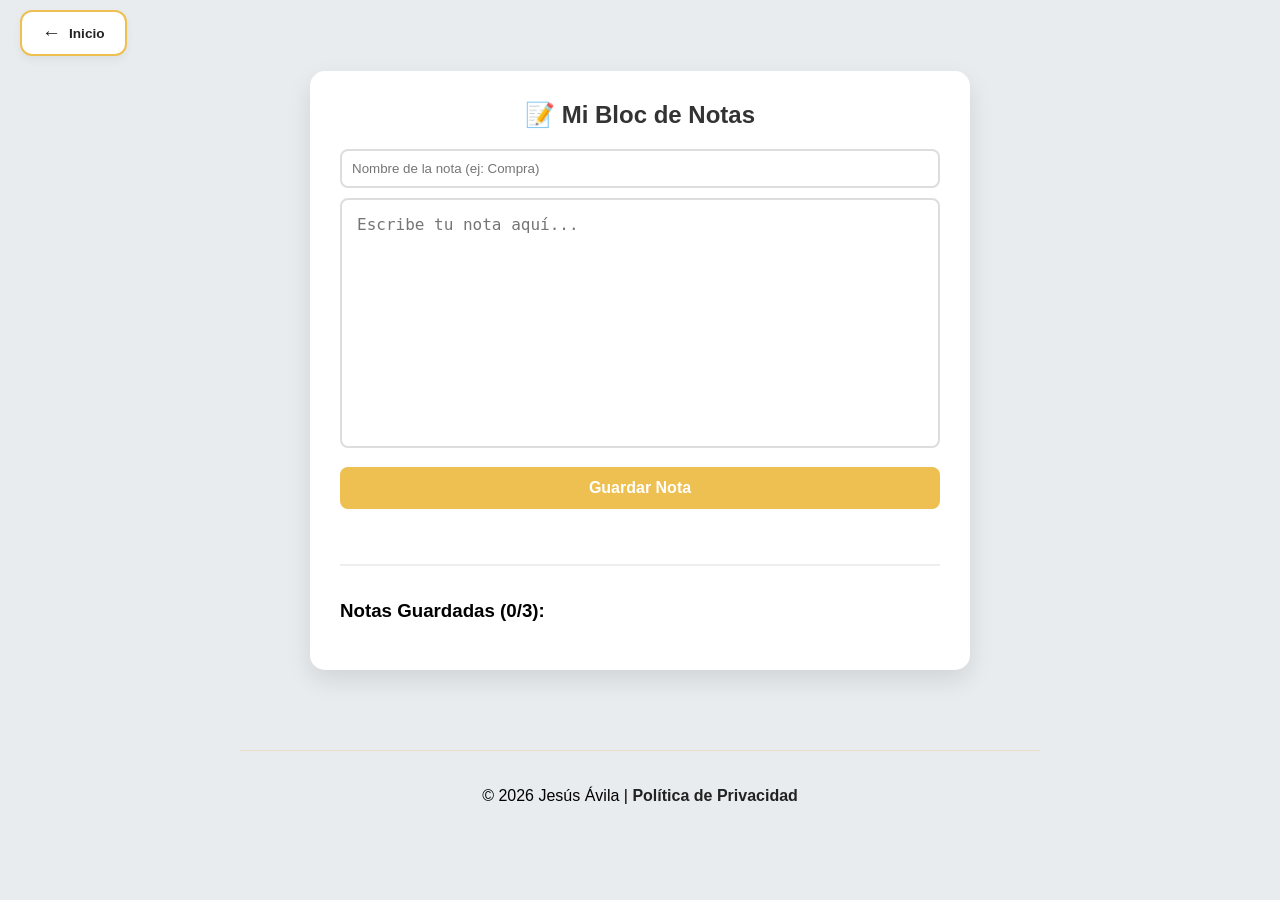
<file: blocnotas.html>
<!DOCTYPE html>
<html lang="es">
<head>
    <meta charset="UTF-8">
    <meta name="viewport" content="width=device-width, initial-scale=1.0">
    <title>Bloc de Notas Pro</title>
    <link rel="icon" href="fotosmiprimeraweb/logoblocnotas.png" type="image/png">
    <link rel="stylesheet" href="blocnotas.css">
</head>
<body>

<!-- Botón como burbuja independiente -->
<a href="index.html" class="burbuja-volver">
    <span class="flecha">←</span> Inicio
</a>

<div class="contenedor">
    <h2>📝 Mi Bloc de Notas</h2>
    
    <!-- Cuadro para el nombre de la nota -->
    <input type="text" id="nombreNota" placeholder="Nombre de la nota (ej: Compra)">
    
    <textarea id="textoNota" placeholder="Escribe tu nota aquí..."></textarea>
    
    <button class="btn-guardar" onclick="gestionarGuardado()">Guardar Nota</button>
    <p id="mensaje"></p>

    <div id="listaNotasGuardadas">
        <!-- Aquí aparecerán las 3 notas -->
    </div>
</div>

<div class="contenido-principal">
        </div>

    <footer class="mi-footer">
        <p>© 2026 Jesús Ávila | <a href="privacidad.html">Política de Privacidad</a></p>
    </footer>

<script>
    const areaTexto = document.getElementById('textoNota');
    const mensaje = document.getElementById('mensaje');
    
    // Al abrir, cargamos lo que haya en LocalStorage
    window.onload = () => {
        const notaGuardada = localStorage.getItem('miNotaPersonal');
        if (notaGuardada) {
            areaTexto.value = notaGuardada;
        }
    };

    // Función para guardar
    function guardarNota() {
        const contenido = areaTexto.value;
        localStorage.setItem('miNotaPersonal', contenido);
        
        mensaje.innerText = "✓ Nota guardada en el navegador";
        setTimeout(() => mensaje.innerText = "", 2500);
    }
</script>
    <script src="blocnotas.js"></script>
</body>
</html>
</file>
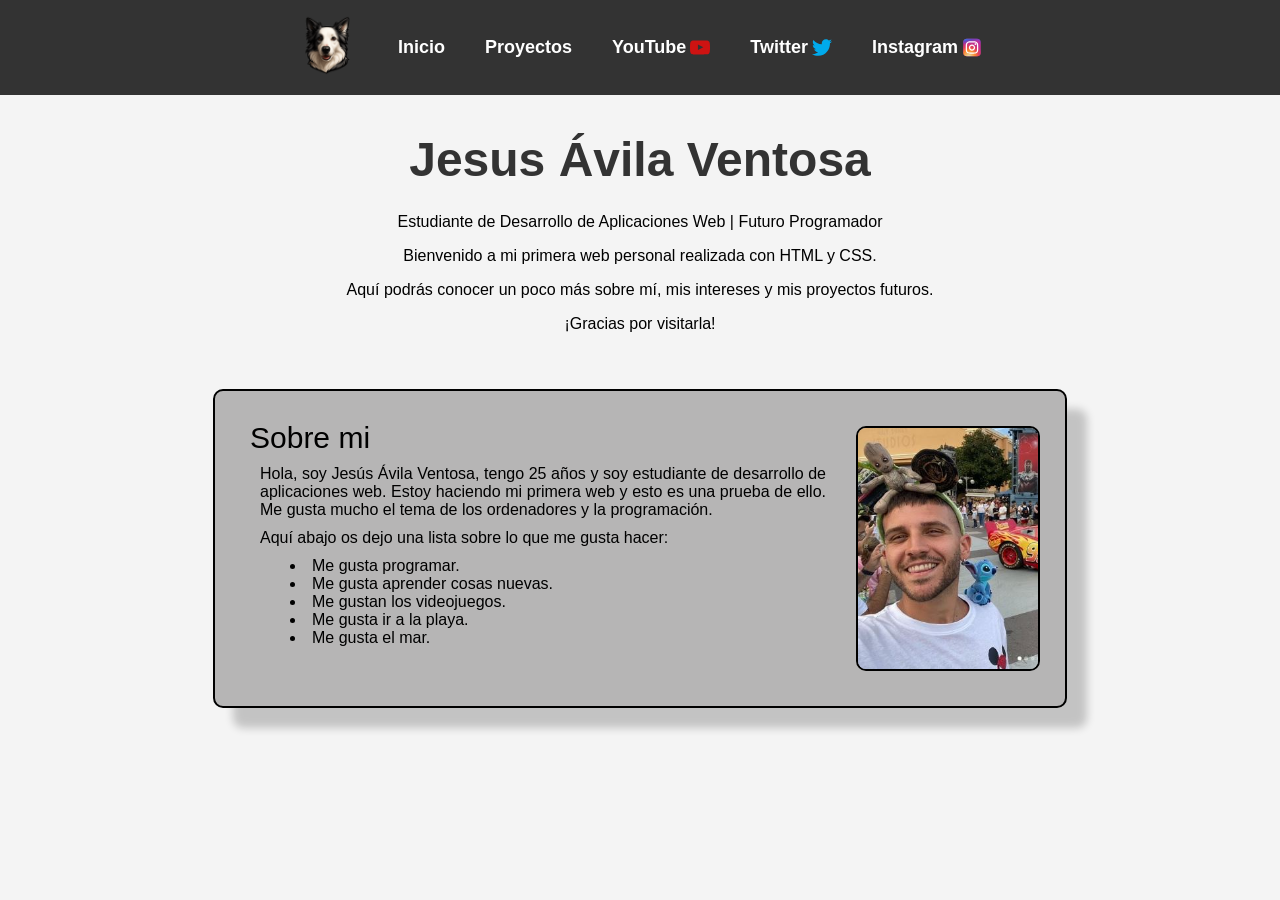
<file: inicio.html>
<!DOCTYPE html>
<html lang="es">
<head>
    <meta charset="UTF-8">
    <meta name="viewport" content="width=device-width, initial-scale=1.0">
    <title>Mi Primera Web</title>
    <!-- Código Css -->
    <link rel="stylesheet" href="web.css">
    <link rel="stylesheet" href="proyectos.html">


<head>
<body>
    
    <nav class="menu-navegacion">
        <ul class="nav-lista">
            <li class="inicio-izqarr"><a href="inicio.html">Inicio</a></li>
            <li class="sobre-izqaba"><a href="proyectos.html">Proyectos</a></li>
            <!-- ---------------------------- -->
            <li class="logo logo-movil">
                <a href="kira.html">   
                <img src="fotosmiprimeraweb/logo.png" alt="Logo" width="60">        
                </a>    
            </li>  
            <!-- ---------------------------- -->
            <li class="redes-derecha"><a href="https://www.youtube.com/@xxtheseedycrewxx7580">YouTube <img src="fotosmiprimeraweb/yt.svg" alt="YouTube" width="20"></a></li>
            <li class="redes-derecha"><a href="https://x.com/Jesusavi_0">Twitter <img src="fotosmiprimeraweb/twtt.svg" alt="Twitter" width="20"></a></li>
            <li class="redes-derecha"><a href="https://www.instagram.com/jesusavila_0/">Instagram <img src="fotosmiprimeraweb/insta.svg" alt="Instagram" width="20"></a></li>
        </ul>
    </nav>

    <header id="Inicio" class="portada">
        <h1>Jesus Ávila Ventosa</h1>
        <div class="frase-bienvenida portada-redes">
            <p>Estudiante de Desarrollo de Aplicaciones Web | Futuro Programador</p>
            <p>Bienvenido a mi primera web personal realizada con HTML y CSS.</p>
            <p>Aquí podrás conocer un poco más sobre mí, mis intereses y mis proyectos futuros.</p>
            <p>¡Gracias por visitarla!</p>
        </div>
       </header>

    <div id="sobre-mi" class="contenedor-sobremi" >
        <img src="fotosmiprimeraweb/Micara.JPG" alt="Foto de Jesús Ávila" class="foto-derecha">

            <p class="palabraSobremi">Sobre mi</p>
            <p class="textosobremi">
                Hola, soy Jesús Ávila Ventosa, tengo 25 años y soy estudiante de desarrollo de aplicaciones web. 
                Estoy haciendo mi primera web y esto es una prueba de ello. Me gusta mucho el tema de los ordenadores y la programación.
            </p>
            <p class="textosobremi-pegado">
                Aquí abajo os dejo una lista sobre lo que me gusta hacer:
            </p>
           
            <ul class="bordes-lista">
            <li>Me gusta programar.</li>
            <li>Me gusta aprender cosas nuevas.</li>
            <li>Me gustan los videojuegos.</li>
            <li>Me gusta ir a la playa.</li>
            <li>Me gusta el mar.</li>
            </ul>   

    </div>








        
 
        
        
       



</body>

</html>
</file>
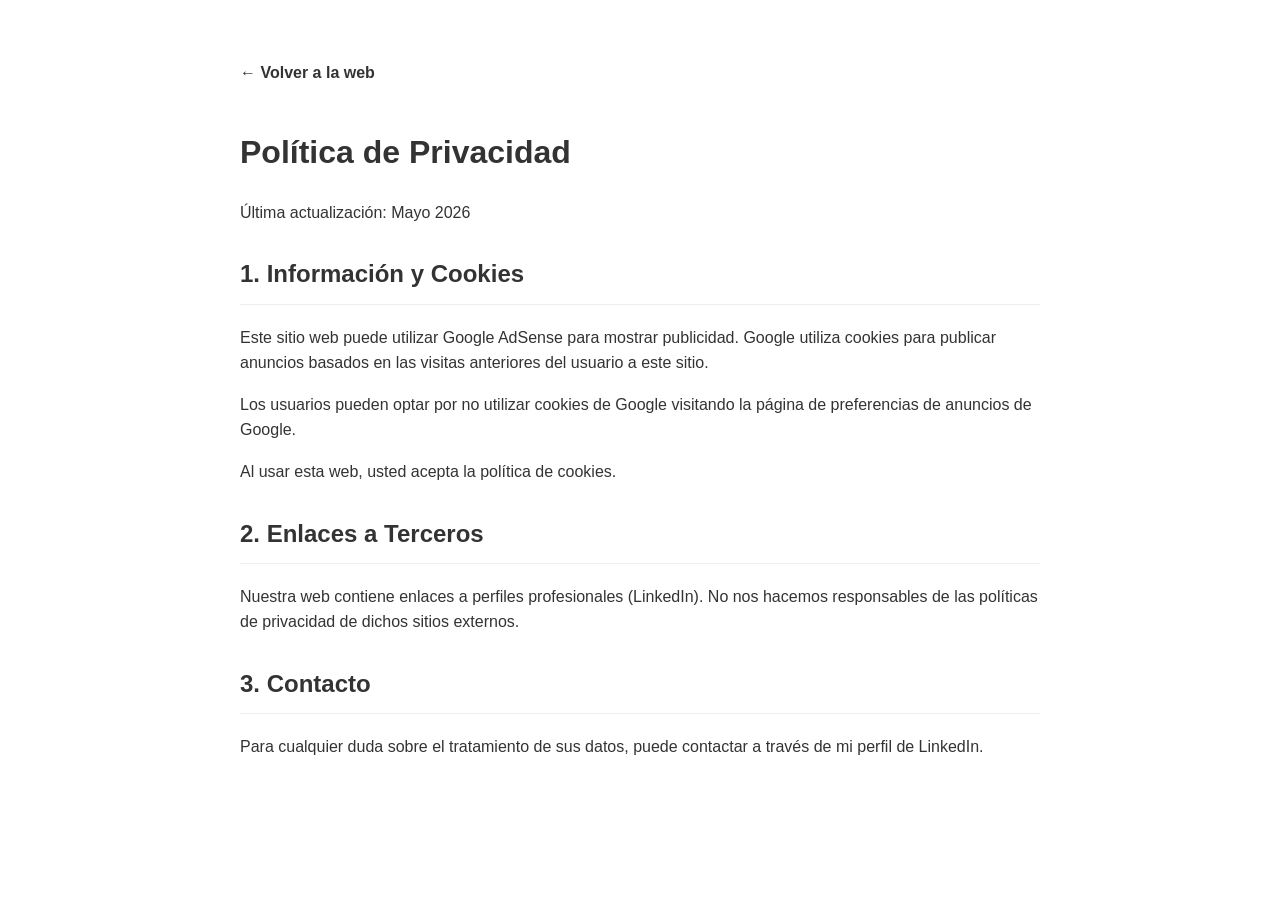
<file: privacidad.html>
<!DOCTYPE html>
<html lang="es">
<head>
    <meta charset="UTF-8">
    <meta name="viewport" content="width=device-width, initial-scale=1.0">
    <title>Política de Privacidad - Jesús Ávila</title>
    <link rel="icon" href="fotosmiprimeraweb/logo.png" type="image/png">
    <style>
        body { font-family: sans-serif; line-height: 1.6; color: #333; max-width: 800px; margin: 40px auto; padding: 20px; }
        h1 { color: #333; }
        h2 { border-bottom: 1px solid #eee; padding-bottom: 10px; margin-top: 30px; }
        .back-link { display: inline-block; margin-bottom: 20px; text-decoration: none; color: #333; font-weight: bold; }
    </style>
</head>
<body>
    <a href="index.html" class="back-link">← Volver a la web</a>
    <h1>Política de Privacidad</h1>
    <p>Última actualización: Mayo 2026</p>

    <h2>1. Información y Cookies</h2>
    <p>Este sitio web puede utilizar Google AdSense para mostrar publicidad. Google utiliza cookies para publicar anuncios basados en las visitas anteriores del usuario a este sitio.</p>
    <p>Los usuarios pueden optar por no utilizar cookies de Google visitando la página de preferencias de anuncios de Google.</p>
    <p>Al usar esta web, usted acepta la política de cookies.</p>
    
    <h2>2. Enlaces a Terceros</h2>
    <p>Nuestra web contiene enlaces a perfiles profesionales (LinkedIn). No nos hacemos responsables de las políticas de privacidad de dichos sitios externos.</p>

    <h2>3. Contacto</h2>
    <p>Para cualquier duda sobre el tratamiento de sus datos, puede contactar a través de mi perfil de LinkedIn.</p>
</body>
</html>
</file>
<file: blocnotas.css>
/* blocnotas.css */

body {
    font-family: 'Segoe UI', Tahoma, Geneva, Verdana, sans-serif;
    padding: 20px;
    padding-top: 10px !important;
    margin-top: 0px !important;
    background-color: #e9ecef;
    margin: 0;
}

.contenedor {
    max-width: 600px;
    margin: 0px auto;
    background: white;
    padding: 30px;
    border-radius: 15px;
    box-shadow: 0 10px 25px rgba(0,0,0,0.1);
}

h2 {
    color: #333;
    margin-top: 0;
    text-align: center;
}

textarea {
    width: 100%;
    height: 250px;
    margin-bottom: 15px;
    border: 2px solid #ddd;
    border-radius: 8px;
    padding: 15px;
    box-sizing: border-box;
    resize: none;
    font-size: 16px;
    outline: none;
    transition: border-color 0.3s;
}

textarea:focus {
    border-color: #eebf51;
}

button {
    width: 100%;
    padding: 12px;
    background-color: #eebf51;
    color: white;
    border: none;
    border-radius: 8px;
    font-size: 16px;
    font-weight: bold;
    cursor: pointer;
    transition: background 0.3s;
}

button:hover {
    background-color: #222222;
}

/* Estilos para los mensajes informativos */
#mensaje {
    font-weight: bold;
    text-align: center;
    min-height: 20px;
    margin-top: 10px;
    transition: all 0.3s ease;
}

.msg-exito {
    color: #28a745; /* Verde */
}

.msg-error {
    color: #dc3545; /* Rojo */
}

/* Estilo para las notas guardadas abajo */
#listaNotasGuardadas {
    margin-top: 25px;
    border-top: 2px solid #eee;
    padding-top: 15px;
}

.tarjeta-nota {
    background: #f9f9f9;
    padding: 10px;
    border-left: 5px solid #eebf51;
    margin-bottom: 10px;
    border-radius: 4px;
    display: flex;
    justify-content: space-between;
    align-items: center;
}

.tarjeta-nota strong {
    color: #333;
    font-size: 0.9em;
}

.btn-borrar {
    background: #ff4444 !important;
    width: auto !important;
    padding: 5px 10px !important;
    font-size: 12px !important;
}

#nombreNota {
    width: 100%;
    padding: 10px;
    margin-bottom: 10px;
    border: 2px solid #ddd;
    border-radius: 8px;
    box-sizing: border-box;
}


/* Estilo del cuerpo de la nota (el "interior del libro") */
.cuerpo-nota {
    display: none; /* Oculto por defecto */
    padding: 15px;
    background-color: #fff;
    border: 1px solid #eee;
    border-top: none;
    border-radius: 0 0 8px 8px;
    font-size: 0.95em;
    color: #444;
    line-height: 1.4;
    white-space: pre-wrap; /* Mantiene los saltos de línea */
}

.cuerpo-nota * {
    margin-top: 0 !important;
    padding-top: 0 !important;
}

/* Ajuste para la cabecera de la nota */
.tarjeta-nota {
    cursor: pointer; /* Que se vea que se puede clicar */
    margin-bottom: 0; /* Para que pegue con el cuerpo */
    border-radius: 8px 8px 0 0;
}

/* Clase que añadiremos con JS para mostrarlo */
.abierto {
    display: block !important;
}

/* Burbuja independiente - Estilo Pastel/Arena */
.burbuja-volver {
    display: inline-flex;
    align-items: center;
    text-decoration: none;
    background-color: #ffffff;
    color: #222222; /* Tu color de hover para el texto */
    padding: 10px 20px;
    border-radius: 12px;
    font-weight: bold;
    font-size: 0.85em;
    box-shadow: 0 4px 10px rgba(0, 0, 0, 0.05);
    border: 2px solid #eebf51; /* Tono arena suave */
    margin-bottom: 15px;
    transition: all 0.3s ease;
}

.burbuja-volver:hover {
    border-color: #222222; /* Tu color de botón */
    color: #eebf51;
    background-color: #ffffff;
    transform: translateX(-5px);
}

.burbuja-volver .flecha {
    margin-right: 8px;
    font-size: 1.4em;
}

/* Centra el bloque de contenido */
.contenido-principal {
    max-width: 800px;
    margin: 0 auto; /* Centra horizontalmente */
    padding: 20px;
}

/* Centra el texto y el bloque del footer */
.mi-footer {
    max-width: 800px;
    margin: 40px auto 20px auto; /* Centra el footer y le da espacio arriba */
    text-align: center; /* Centra el texto por dentro */
    border-top: 1px solid #eaddca; /* Una línea fina color arena para separar */
    padding-top: 20px;
}

.mi-footer a {
    color: #222222;
    text-decoration: none;
    font-weight: bold;
}

.mi-footer a:hover {
    color: #eebf51; /* Tu color amarillo */
}






















@media (max-width: 600px) {
    body {
        padding-top: 15px; /* Reduce el espacio superior total */
    }

    .burbuja-volver {
        margin-bottom: 5px; /* Casi elimina el espacio debajo de la burbuja */
        padding: 8px 15px;  /* La hace un poco más compacta para móvil */
    }

    .contenedor {
        margin-top: 0;      /* Elimina cualquier margen superior residual */
        padding: 15px;      /* Aprovecha mejor el ancho de la pantalla */
        border-radius: 12px; /* Suaviza las esquinas en pantallas pequeñas */
    }
}
</file>
<file: web.css>
@charset "UTF-8";
/* CSS Document */
html {
    overflow-y: scroll;
}

body {
    font-family: Arial, Helvetica, sans-serif;
    margin: 0;
    padding: 0;
    background-color: #f4f4f4;
    padding-top: 80px !important; 
}

.portada-nueva {
    text-align: center;
    padding: 60px 20px;
    background: linear-gradient(180deg, #e2e8f0 0%, #f4f4f4 100%);
}

.tagline {
    font-size: 1.2rem;
    color: #64748b;
    margin-top: 10px;
}

.grid-layout {
    max-width: 1000px;
    margin: 0 auto 40px;
    display: grid;
    grid-template-columns: 1fr 2fr;
    gap: 20px;
    padding: 0 20px;
}

.tarjeta {
    background: white;
    border-radius: 15px;
    padding: 30px;
    border: 1px solid #ddd;
    box-shadow: 0 4px 15px rgba(0,0,0,0.05);
}

.tarjeta-foto {
    display: flex;
    flex-direction: column;
    align-items: center;
    justify-content: center;
}

.circulo-foto {
    width: 150px;
    height: 150px;
    border-radius: 50%;
    overflow: hidden;
    border: 4px solid #333;
    margin-bottom: 15px;
}

.circulo-foto img {
    width: 100%;
    height: 100%;
    object-fit: cover;
}

.cuadro-linkedin {
    display: inline-flex;
    align-items: center;
    gap: 8px;
    background-color: #0077b5;
    color: white !important;
    text-decoration: none !important;
    padding: 8px 16px;
    border-radius: 6px;
    font-size: 14px;
    font-weight: bold;
    transition: 0.3s ease;
}

.cuadro-linkedin:hover {
    background-color: #005582;
    transform: translateY(-2px);
}

.cuadro-linkedin img {
    width: 16px;
    height: 16px;
    filter: brightness(0) invert(1);
}

.tarjeta-info h3 {
    border-bottom: 3px solid #333;
    display: inline-block;
    margin-bottom: 15px;
}

.tags-container {
    display: flex;
    flex-wrap: wrap;
    gap: 15px;
    justify-content: center;
    width: 100%;
}

.tag {
    background-color: #333;
    color: white;
    padding: 12px 24px;
    border-radius: 50px;
    font-size: 14px;
    font-weight: bold;
    text-align: center;
    
    /* Esto iguala los tamaños visualmente */
    min-width: 130px;   
    display: inline-flex;
    justify-content: center;
    align-items: center;
    
    transition: all 0.3s ease;
    border: 2px solid transparent;
}

.tag:hover {
    background-color: #82b5d6;
    transform: scale(1.05);
}

.titulo-seccion {
    text-align: center;
    margin: 40px 0;
}

.fila-proyectos-nueva {
    display: flex;
    justify-content: center;
    gap: 30px;
    flex-wrap: wrap;
    padding-bottom: 50px;
}

.tarjeta-proyecto {
    background: white;
    width: 350px;
    border-radius: 15px;
    overflow: hidden;
    box-shadow: 0 5px 15px rgba(0,0,0,0.1);
    transition: 0.3s;
}

.tarjeta-proyecto:hover {
    transform: translateY(-10px);
}

.tarjeta-proyectos-mini {
    background: white;
    border-radius: 15px;
    padding: 25px;
    border: 1px solid #ddd;
    box-shadow: 0 4px 15px rgba(0,0,0,0.05);
}

.tarjeta-proyectos-mini h3 {
    margin-bottom: 15px;
    border-bottom: 3px solid #333;
    display: inline-block;
}

.proyectos-columna {
    display: flex;
    flex-direction: column;
    gap: 15px;
}

.item-proyecto {
    display: flex;
    align-items: center;
    gap: 15px;
    padding: 10px;
    border-radius: 10px;
    background: #f9f9f9;
    transition: 0.3s;
    text-decoration: none;
    color: inherit;
}

.item-proyecto:hover {
    background: #ececec;
    transform: translateX(5px);
}

.item-proyecto img {
    width: 60px;
    height: 60px;
    border-radius: 8px;
    object-fit: cover;
}

.item-proyecto div h4 {
    font-size: 16px;
    margin: 0;
}

.item-proyecto div p {
    font-size: 13px;
    color: #666;
    margin: 0;
}

a {
    text-decoration: none !important;
}

.cuadro-diario, .clase1, .clase2 {
    text-decoration: none !important;
}

a:active, a:hover, a:visited {
    text-decoration: none !important;
    border-bottom: none !important;
}

.info-proyecto {
    padding: 20px;
    text-align: center;
}
.tarjeta-gustos {
    display: flex;
    justify-content: center;
    align-items: center;
    padding: 20px;
}

.btn-proyecto {
    display: inline-block;
    margin-top: 15px;
    padding: 8px 20px;
    background: #333;
    color: white;
    text-decoration: none;
    border-radius: 5px;
    transition: 0.3s;
}

.btn-proyecto:hover { background: #3498db; }


body {
    font-family: Arial, Helvetica, sans-serif;
    margin: 0;
    padding: 0;
    background-color: #f4f4f4;
    padding-top: 80px !important; 
}

body.body-diario {
    padding-top: 120px !important;
}

body.body-noticia {
    padding-top: 120px !important;
}

.clase1 {
    font-size: 50px;
    text-align: center;
}

.contenedor-sobremi {
    border: 2px solid #000000;
    padding: 25px;
    border-radius: 10px;
    margin: 20px auto;
    max-width: 800px;
    background-color: #b6b5b5;
    overflow: hidden;
    margin-top: 20px !important;
    margin-bottom: 50px;
    box-shadow: 20px 20px 8px rgba(0, 0, 0, 0.2);
}

.palabraSobremi {
    color: #000000;
    font-size: 30px;
    text-align: left;
    margin-top: 5px;
    margin-left: 10px;
    margin-bottom: 10px !important;
}

.textosobremi { 
    margin: 10px 20px !important; 
    text-align: justify;
}

.bordes-lista {
    list-style-position: inside; 
    margin-top: 15px; 
    margin: 10px;
    text-align: justify; 
}

.textosobremi-pegado { 
    margin: 10px 20px !important; 
    text-align: justify;
}

.foto-derecha {
    float: right;
    width: 180px;
    height: auto;
    margin: 10px auto;
    border-radius: 10px;
    border: 2px solid #000000;
    margin-left: 30px;
} 

.menu-navegacion {
    background-color: #333;
    padding: 15px 0;
    position: fixed;
    top: 0;
    width: 100%;
    z-index: 1000;
}

.menu-navegacion ul {
    list-style-type: none;
    display: flex;
    justify-content: center;
    flex-wrap: nowrap;
    align-items: center;
    margin: 0;
    padding: 0;
    width: 100%;
}

.menu-navegacion li {
    margin: 0 20px;
}

.menu-navegacion a {
    color: white;
    text-decoration: none;
    font-weight: bold;
    font-size: 18px;
    transition: 0.3s;
}

.menu-navegacion a:hover {
    color: #3498db;
}

.redes-derecha >a {
    display: flex;
    gap: 4px;
}

html {
    scroll-behavior: smooth;
}

.portada {
    height: auto !important;
    display: flex;
    flex-direction: column;
    justify-content: center;
    align-items: center;
    background-color: #f4f4f4;
    text-align: center;
    padding: 20px 0;
}

.portada h1 {
    font-size: 3rem;
    color: #333;
    margin-bottom: 10px;
}

.logo {
    order: -1;
}

.contenedor-galeria {
    display: flex;
    flex-wrap: wrap;
    justify-content: center;
    gap: 15px;
    padding: 20px;
    max-width: 1200px;
    margin: 0 auto;
}

.foto-kira{
    height: 250px;
    width: auto;
    border-radius: 20px;
    border: 2px solid #000000;
    margin: 50px;
    display: inline-block;
    transition: transform 0.3s;
    position: relative;
    top: 60px;
    object-fit: cover;
    cursor: pointer;
}

.foto-kira:hover {
    transform: scale(1.20);
    border-color: #3498db !important;
    cursor: pointer;
}

.contenedor-proyectos {
    text-align: center;
    display: flex;
    flex-direction: column;
    align-items: center;
    flex: 1;
    min-width: 300px;
}

.clase2 {
    text-align: center;
}

.cuadro-diario {
    width: 150px;
    height: 10px;
    background-color: #333;
    color: white;
    display: flex;
    justify-content: center;
    align-items: center;
    text-align: center;
    font-weight: bold;
    border-radius: 10px;
    font-family: arial black, sans-serif;
    transition: transform 0.3s ease background-color 0.3s ease;
    padding: 20px;
    box-shadow: 0 4px 8px rgba(0, 0, 0, 0.2);
}

.cuadro-diario:hover {
    transform: scale(1.05);
    background-color: #085cbd;
    cursor: pointer;
}

.fila-proyectos {
    display: flex;
    justify-content: center;
    align-items: center;
    gap: 200px;
    max-width: 900px;
    margin: 60px auto;
    padding: 0 20px;
}

.foto-proy {
    text-align: center;
    flex: 0 0 200px;
}

.foto-proy img {
    width: 450px !important;
    height: 250px !important;
    object-fit: cover;
    border-radius: 15px;
    box-shadow: 0 10px 20px rgba(0, 0, 0, 0.2);
    display: block;
    transition: all 0.3s ease;
    cursor: pointer;
}

.foto-proy img:hover {
    transform: translateY(-10px);
    filter: brightness(1.1);
    box-shadow: 0 15px 30px rgba(0,0,0,0.3);
}

.foto-proy p {
    font-size: 14px;
    font-weight: bold;
    color: #333;
}

#lightbox-contenedor {
    position: fixed;
    top: 0;
    left: 0;
    width: 100%;
    height: 100%;
    background-color: rgba(0, 0, 0, 0.85); 
    display: flex;
    justify-content: center;
    align-items: center;
    z-index: 9999;
    transition: opacity 0.2s ease, visibility 0.2s ease;
}

.lightbox-oculto { opacity: 0; visibility: hidden; }
.lightbox-visible { opacity: 1; visibility: visible; }

#imagen-ampliada {
    max-width: 90%;
    max-height: 85%;
    object-fit: contain;
    border-radius: 15px;
    box-shadow: 0 0 30px rgba(255, 255, 255, 0.2);
    border: 2px solid rgba(255, 255, 255, 0.8);
    transform: scale(0.8);
    transition: transform 0.3s ease;
}

.lightbox-visible #imagen-ampliada { transform: scale(1); }

.cerrar-lightbox {
    position: absolute;
    top: 20px;
    right: 40px;
    color: white;
    font-size: 50px;
    font-weight: bold;
    cursor: pointer;
    transition: color 0.3s ease;
}

.cerrar-lightbox:hover { color: #ff4d4d; }

.foto-kira, .contenedor-galeria, .foto-proy img, #imagen-ampliada {
    -webkit-tap-highlight-color: transparent !important;
    -webkit-user-select: none !important;
    user-select: none !important;
    outline: none !important;
}

.flip-card {
    cursor: pointer;
    border: 3px solid #333 !important; /* Borde exterior gris */
    border-radius: 50%;

}

.flip-card-inner {
    position: relative;
    width: 100%;
    height: 100%;
    text-align: center;
    transition: transform 0.6s;
    transform-style: preserve-3d;
}

.flip-card-inner.flipped {
    transform: rotateY(180deg);
}

.flip-card-front, .flip-card-back {
    position: absolute;
    width: 100%;
    height: 100%;
    -webkit-backface-visibility: hidden; 
    backface-visibility: hidden;
    border-radius: 50%;
    overflow: hidden;
    background-color: #333!important;    
    box-sizing: border-box;
}

.flip-card-back {
    transform: rotateY(180deg);
}

.flip-card-back img, .flip-card-front img {
    width: 100%;
    height: 100%;
    object-fit: cover;
}


/* Estilos para el pie de página */
.mi-footer {
    width: 100%;
    padding: 30px 0;
    margin-top: 50px;
    text-align: center;
    border-top: 1px solid #eeeeee;
    background-color: #f9f9f9; 
}

.mi-footer p {
    margin: 0;
    color: #777777;
    font-family: 'Segoe UI', Tahoma, Geneva, Verdana, sans-serif;
    font-size: 14px;
}

.mi-footer a {
    color: #0073b1;
    text-decoration: none;
    font-weight: 600;
    transition: color 0.3s ease;
}

.mi-footer a:hover {
    color: #005582; 
    text-decoration: underline;
}

/* Centra el bloque de contenido */
.contenido-principal {
    max-width: 800px;
    margin: 0 auto; /* Centra horizontalmente */
    padding: 20px;
}

/* Centra el texto y el bloque del footer */
.mi-footer {
    max-width: 800px;
    margin: 40px auto 20px auto; /* Centra el footer y le da espacio arriba */
    text-align: center; /* Centra el texto por dentro */
    border-top: 1px solid #22222213; /* Una línea fina color arena para separar */
    padding-top: 20px;
}

.mi-footer a {
    color: #222222;
    text-decoration: none;
    font-weight: bold;
}

.mi-footer a:hover {
    color: #76bdff; /* Tu color amarillo */
}











/* --- RESPONSIVE ADICIONAL --- */
@media (max-width: 900px) {
    .grid-layout { grid-template-columns: 1fr; }
    .fila-proyectos-nueva { flex-direction: column; align-items: center; }
    .tarjeta-proyecto { width: 90%; }

 .nav-lista {
        display: flex;
        flex-direction: column;
        align-items: end !important;
        gap: 10px;
        padding-right: 20px;
    }

    .foto-derecha {
        float: none;
        display: block;
        margin: 0 auto 20px auto;
        width: 80%;
    }

    .contenedor-sobremi {
        padding: 15px;
    }
    
    .inicio-izqarr {
        float: left !important;
        position: absolute;
        left: 40px;
        top: 20px;
    }
    
    .sobre-izqaba {
        float: left !important;
        position: absolute;
        left: 38px;
        top: 50px;
    }

    .redes-derecha {
        margin-right: 50px !important;
    }

    .portada-redes >p {
        margin: 20px !important;
    }

    .logo-movil {
        display: block !important;
        position: absolute;
        left: 45%;
        transform: translate(-50%, -50%);
        margin-top: 50px !important;
    }
    
    
    .portada {
        height: auto;
        padding: 100px 20px;
        padding-top: 120px;
    }
    
    .foto-kira {
        max-height: 250px;
        margin: 5px auto;
        top: 0;
        display: block;
        margin-top: 125px !important;
        transition: transform 0.3s ease;
        touch-action: manipulation;
    }

    .foto-kira:active {
        border-color: #3498db !important; 
        transform: scale(0.98) !important;
        transition: 0s !important;/
    }
    
    .foto-kira:hover {
        transform: scale(1);
        border-color: #000000;
    }

    .enlace-cuadrado {
        margin-left: 20px;
    }

    .clase2 {
        text-align: center;
        margin-left: 10px !important;
        margin-right: 10px !important;
        width: auto;
    }

    .cuadro-diario {
        display: flex !important;
        justify-content: center !important;
        align-items: center !important;
        float: none !important;
        margin-left: -14px !important;
    }

    .fila-proyectos {
        flex-direction: column;
        gap: 40px;
        padding: 20px;
        margin: 20px auto;
    }

    .foto-proy {
        flex: 0 0 auto;
        width: 100%;
    }

    .foto-proy img {
        width: 90% !important;
        max-width: 400px;
        height: auto !important;
        margin: 0 auto;
        
    }

    .contenedor-proyectos {
        order: -1;
        width: 100%;
    }
    
    #imagen-ampliada {
        max-width: 85% !important;
        max-height: 70% !important;
        border-radius: 10px;
        border: 2px solid white;
    }

    .cerrar-lightbox {
        top: 30px;
        right: 30px;
        font-size: 45px;
    }

    .cuadro-linkedin {
        display: flex !important;
        width: fit-content;
        margin: 10px auto !important;
    }
}
</file>
